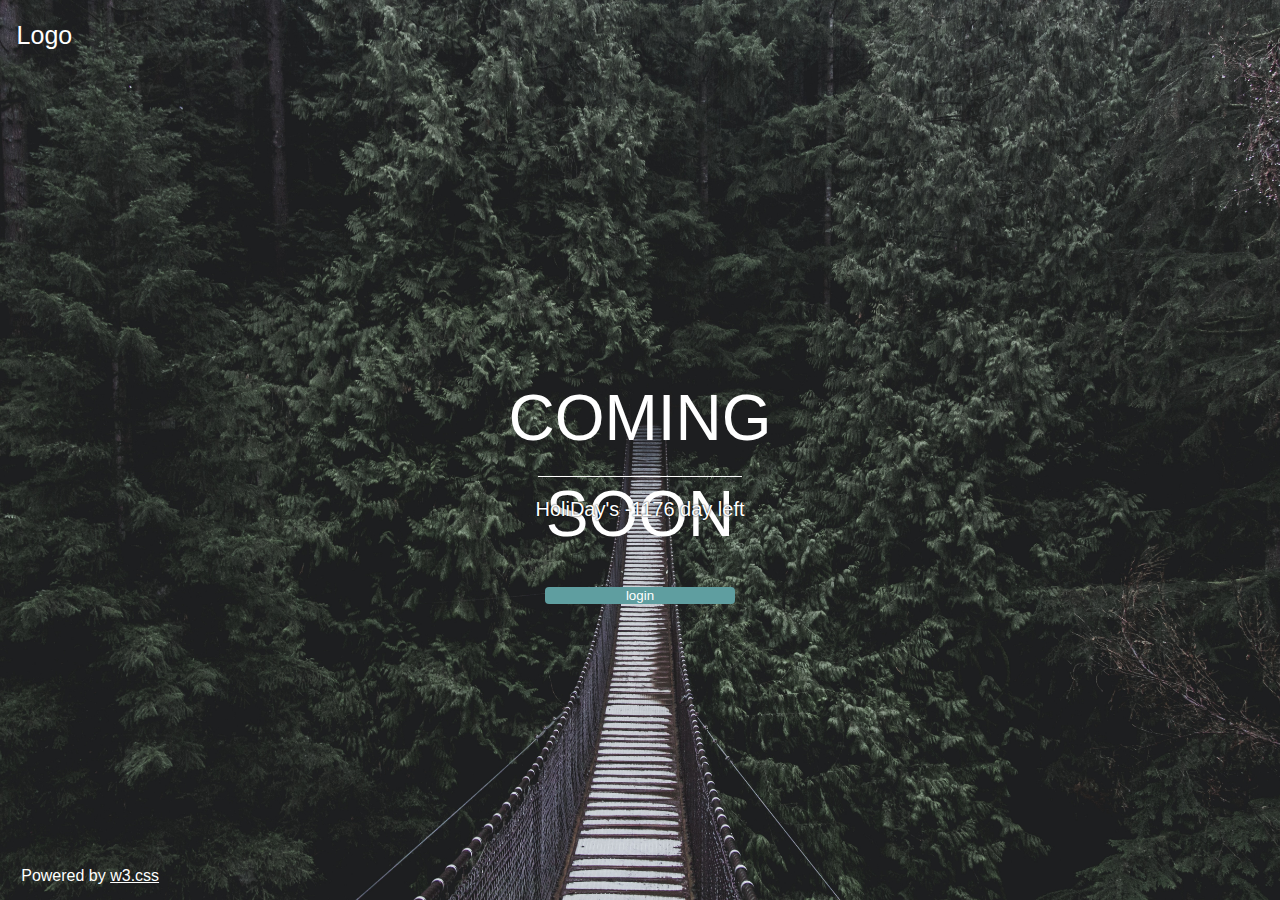
<file: index.html>
<!DOCTYPE html>
<html lang="ko">
  <head>
    <meta charset="UTF-8" />
    <meta http-equiv="X-UA-Compatible" content="IE=edge" />
    <meta name="viewport" content="width=device-width, initial-scale=1.0" />
    <title>comming soon</title>
    <link rel="stylesheet" href="css/comming-soon.css" />
  </head>
  <body>
    <div id="main-container">
      <div id="main-background">
        <div id="logo">
          <span>Logo</span>
        </div>
        <div id="center-text-container">
          <div id="big-text">
            <span>COMING SOON</span>
          </div>
          <div id="text-hiddenline">
            <div id="text-whiteline"></div>
          </div>
          <div id="small-text">
            <span id="dayleft">35 days left</span>
          </div>
        </div>

        <div id="login-area">
          <form action="https://song5789.github.io/loginEx_230504/login.html">
            <button>login</button>
          </form>
        </div>
        <div id="author-link">
          <span
            >Powered by
            <a
              href="https://www.w3schools.com/w3css/default.asp"
              target="_blank"
              >w3.css</a
            ></span
          >
        </div>
      </div>
    </div>
    <script src="js/comming-soon.js"></script>
  </body>
</html>
</file>
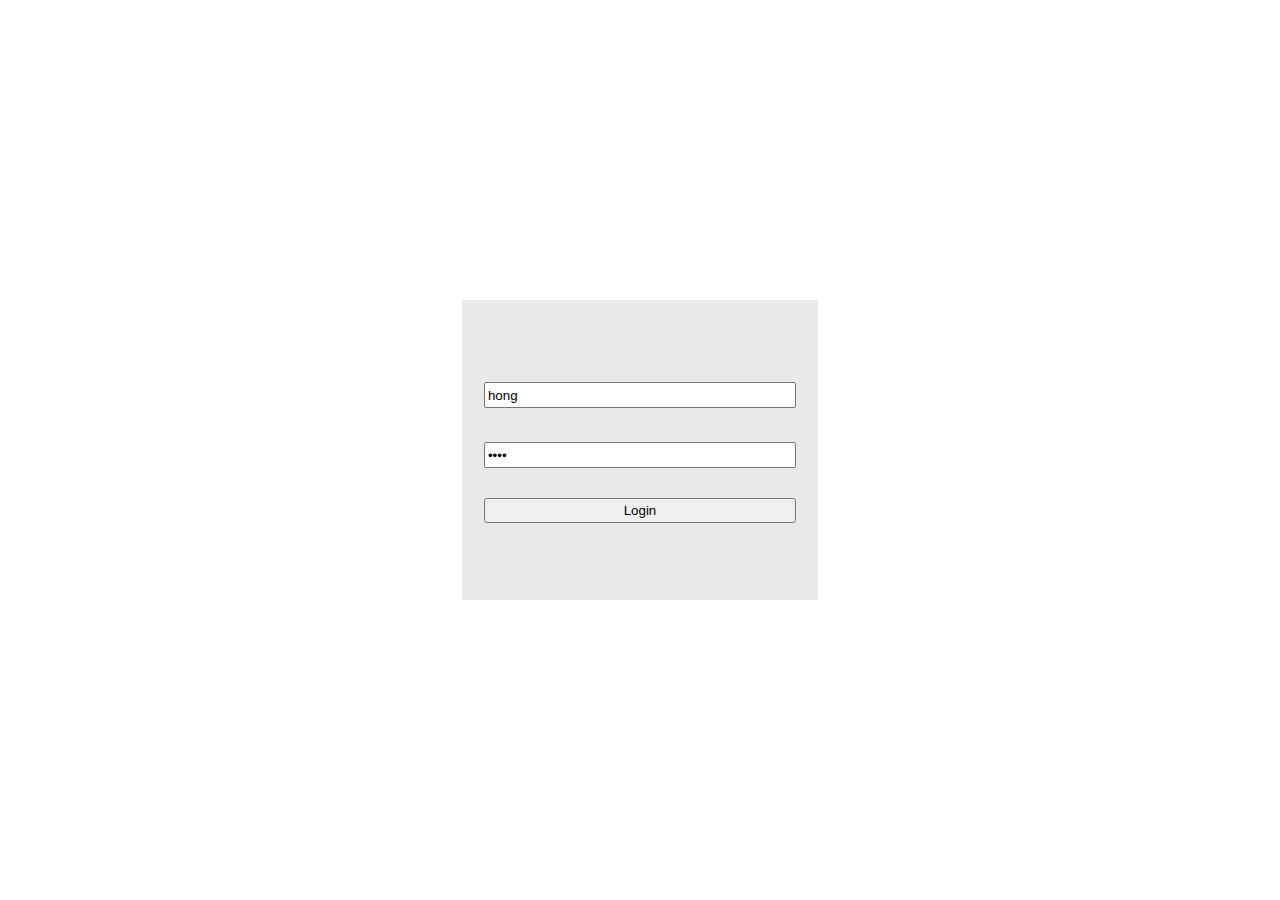
<file: login.html>
<!DOCTYPE html>
<html lang="ko">
  <head>
    <meta charset="UTF-8" />
    <meta http-equiv="X-UA-Compatible" content="IE=edge" />
    <meta name="viewport" content="width=device-width, initial-scale=1.0" />
    <title>login</title>
    <link rel="stylesheet" href="css/login.css" />
  </head>
  <body>
    <div id="main-container">
      <div id="login-form">
        <form
          action="https://song5789.github.io/loginEx_230504/index.html"
          method="GET"
          onsubmit="return chkLogin()"
        >
          <div id="input-container">
            <div class="input-area">
              <input
                type="text"
                name="id"
                placeholder="ID"
                class="input-info"
                value="hong"
              />
            </div>
            <div class="input-area">
              <input
                type="password"
                name="pw"
                placeholder="PW"
                class="input-info"
                value="1234"
              />
            </div>
            <div class="button-container">
              <button type="submit">Login</button>
            </div>
          </div>
        </form>
      </div>
    </div>
    <script src="js/login.js"></script>
  </body>
</html>
</file>
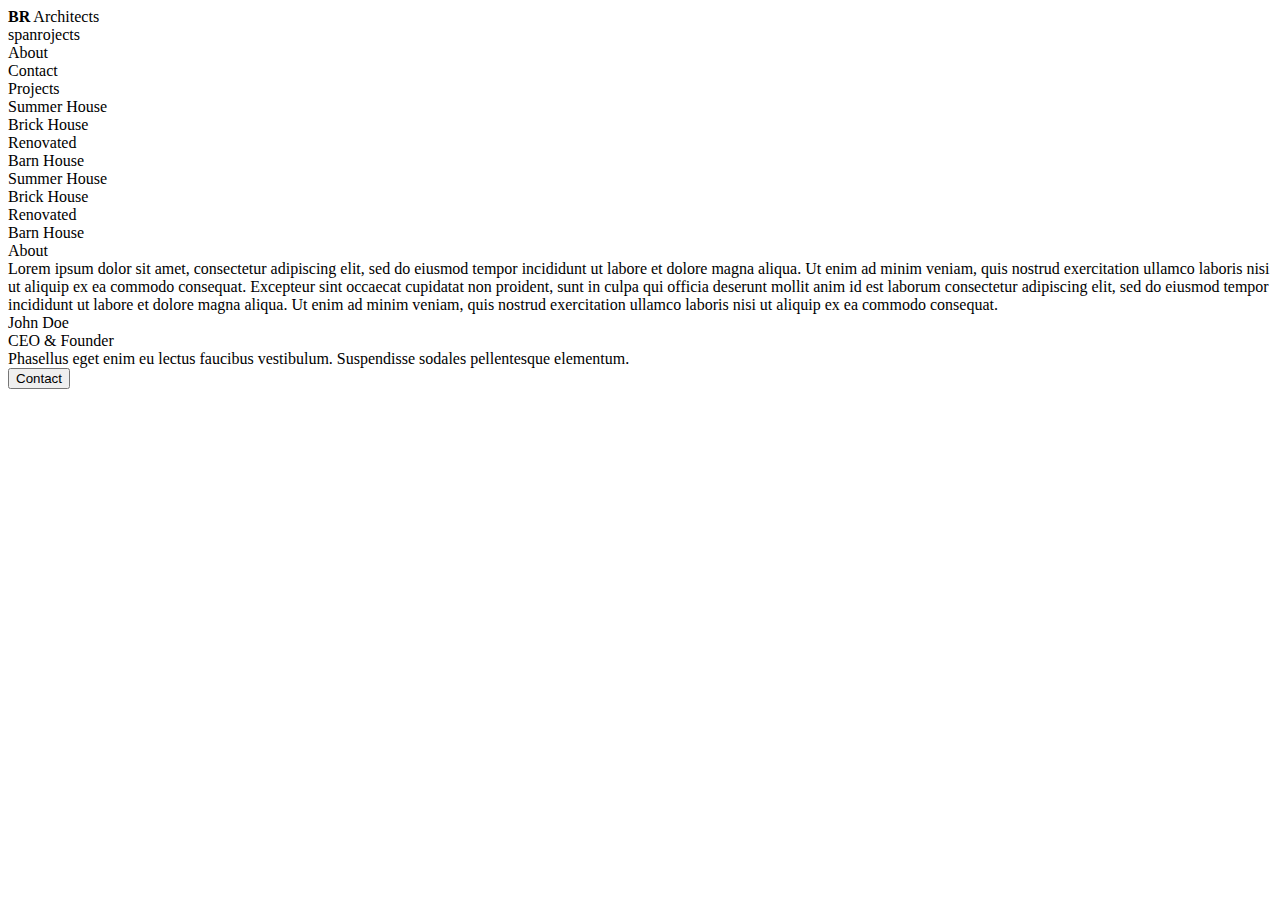
<file: main.html>
<!DOCTYPE html>
<html lang="en">
  <head>
    <meta charset="UTF-8" />
    <meta http-equiv="X-UA-Compatible" content="IE=edge" />
    <meta name="viewport" content="width=device-width, initial-scale=1.0" />
    <title>Template</title>
  </head>
  <body>
    <div id="main-container">
      <!-- top -->
      <div id="top">
        <div id="header">
          <div id="header-logo">
            <span><b>BR</b> Architects</span>
          </div>
          <div id="header-nav">
            <div class="nav-contents">
              <span>spanrojects</span>
            </div>
            <div class="nav-contents">
              <span>About</span>
            </div>
            <div class="nav-contents">
              <span>Contact</span>
            </div>
          </div>
        </div>
      </div>
      <!-- main -->
      <div id="main">
        <div id="main-img-container">
          <div id="main-img-logo">
            <div id="logo-intaglio"></div>
            <div id="logo-normal"></div>
          </div>
        </div>
        <div id="projects-container">
          <div id="projects-header">
            <div id="project-logo">
              <span>Projects</span>
            </div>
          </div>
          <div id="projects-gird-container">
            <div class="grid-warpper">
              <div class="projects-house-ex">
                <div class="desc-house">
                  <span>Summer House</span>
                </div>
              </div>
              <div class="projects-house-ex">
                <div class="desc-house">
                  <span>Brick House</span>
                </div>
              </div>
              <div class="projects-house-ex">
                <div class="desc-house">
                  <span>Renovated</span>
                </div>
              </div>
              <div class="projects-house-ex">
                <div class="desc-house">
                  <span>Barn House</span>
                </div>
              </div>
              <div class="projects-house-ex">
                <div class="desc-house">
                  <span>Summer House</span>
                </div>
              </div>
              <div class="projects-house-ex">
                <div class="desc-house">
                  <span>Brick House</span>
                </div>
              </div>
              <div class="projects-house-ex">
                <div class="desc-house">
                  <span>Renovated</span>
                </div>
              </div>
              <div class="projects-house-ex">
                <div class="desc-house">
                  <span>Barn House</span>
                </div>
              </div>
            </div>
          </div>
          <div id="projects-bottom">
            <div id="bottom-about">
              <div id="about-header">
                <span>About</span>
              </div>
            </div>
            <div id="bottom-desc">
              <span
                >Lorem ipsum dolor sit amet, consectetur adipiscing elit, sed do
                eiusmod tempor incididunt ut labore et dolore magna aliqua. Ut
                enim ad minim veniam, quis nostrud exercitation ullamco laboris
                nisi ut aliquip ex ea commodo consequat. Excepteur sint occaecat
                cupidatat non proident, sunt in culpa qui officia deserunt
                mollit anim id est laborum consectetur adipiscing elit, sed do
                eiusmod tempor incididunt ut labore et dolore magna aliqua. Ut
                enim ad minim veniam, quis nostrud exercitation ullamco laboris
                nisi ut aliquip ex ea commodo consequat.</span
              >
            </div>
          </div>
          <div id="engineer-conatiner">
            <div class="grid-wrapper">
              <div class="workers">
                <div class="workers-img"></div>
                <div class="workers-name">
                  <span>John Doe</span>
                </div>
                <div class="workers-position">
                  <span>CEO & Founder</span>
                </div>
                <div class="workers-desc">
                  <span
                    >Phasellus eget enim eu lectus faucibus vestibulum.
                    Suspendisse sodales pellentesque elementum.</span
                  >
                </div>
                <div class="workers-contact">
                  <button class="contact">Contact</button>
                </div>
              </div>
            </div>
          </div>
        </div>
      </div>
    </div>
  </body>
</html>
</file>
<file: css/comming-soon.css>
body,
html {
  margin: 0;
  width: 100%;
  height: 100%;
}
* {
  color: #fff;
  font-weight: 200;
  font-family: "Raleway", sans-serif;
}
#main-container {
  width: 100%;
  height: 100%;
}
#main-background {
  width: 100%;
  height: 100%;
  background-image: url("../images/glen-jackson-u0Pt5XxuvBY-unsplash.jpg");
  background-size: cover;
  background-position: center;
  position: relative;
  background-repeat: no-repeat;
}

#logo {
  width: 6.94vw;
  height: 70px;
  font-size: 25px;
  padding: 20px 1.38vw;
  box-sizing: border-box;
  display: flex;
  flex-direction: row;
  justify-content: center;
  align-items: center;
  position: absolute;
}

#center-text-container {
  width: 31.875vw;
  height: 180px;
  position: absolute;
  left: 50%;
  top: 50%;
  transform: translate(-50%, -70%);
  transition: 1s ease;
  opacity: 0;
  display: flex;
  flex-direction: column;
  justify-content: center;
  align-items: center;
  /* max-width: 415px; */
}

#big-text {
  width: 100%;
  height: 96px;
  text-align: center;
  line-height: 96px;
  font-size: 64px !important;
  margin: 10px 0 10px 0;
  min-width: 455px;
}

#text-hiddenline {
  width: 100%;
  border-bottom: 1px solid transparent;
}
#text-whiteline {
  width: 50%;
  border-bottom: 1px solid #fff;
  margin: 0 auto;
}
#small-text {
  width: 100%;
  height: 27px;
  margin: 18px 0 18px 0;
  text-align: center;
  line-height: 27px;
  font-size: 20px !important;
  text-shadow: 0px 0px 2px #000;
}

#dayleft {
  display: block;
}
#dayleft:hover {
  background-color: #000;
  opacity: 0.965;
}
#author-link {
  width: 15vw;
  height: 20px;
  position: absolute;
  top: 100%;
  transform: translateY(-100%);
  display: flex;
  flex-direction: row;
  justify-content: flex-start;
  align-items: center;
  padding: 14px 1.66vw;
}

a:link,
a:visited {
  color: #fff;
}

#login-area {
  width: 200px;
  height: 200px;
  position: absolute;
  top: 60%;
  left: 50%;
  transform: translateX(-50%);
  padding: 5px;
  box-sizing: border-box;
  display: flex;
  flex-direction: column;
  justify-content: center;
  align-items: center;
  opacity: 0;
  transition: 1s ease;
}
input {
  width: 190px;
}
form {
  width: 100%;
}
button {
  background-color: cadetblue;
  border: none;
  border-radius: 4px;
  width: 100%;
  cursor: pointer;
}

button:hover {
  opacity: 0.95;
}
</file>
<file: css/login.css>
body,
html {
  margin: 0;
  height: 100%;
}

#main-container {
  width: 100%;
  height: 100%;
  display: flex;
  flex-direction: row;
  justify-content: center;
  align-items: center;
}

#login-form {
  width: 27.77vw;
  height: 300px;
  background-color: #e9e9e9;
}

form {
  width: 100%;
  height: 100%;
}

#input-container {
  width: 100%;
  height: 100%;
  padding: 20px 1.38vw;
  box-sizing: border-box;
  display: flex;
  flex-direction: column;
  justify-content: center;
  align-items: center;
}

.input-area {
  width: 100%;
  height: 30px;
  padding: 5px 0;
  display: flex;
  flex-direction: row;
  justify-content: center;
  align-items: center;
  margin-bottom: 20px;
}

.input-info {
  width: 95%;
  height: 20px;
}

.button-container {
  width: 100%;
  height: 30px;
  display: flex;
  flex-direction: row;
  justify-content: center;
  align-items: center;
}

button {
  width: 97.5%;
  height: 25px;
}
</file>
